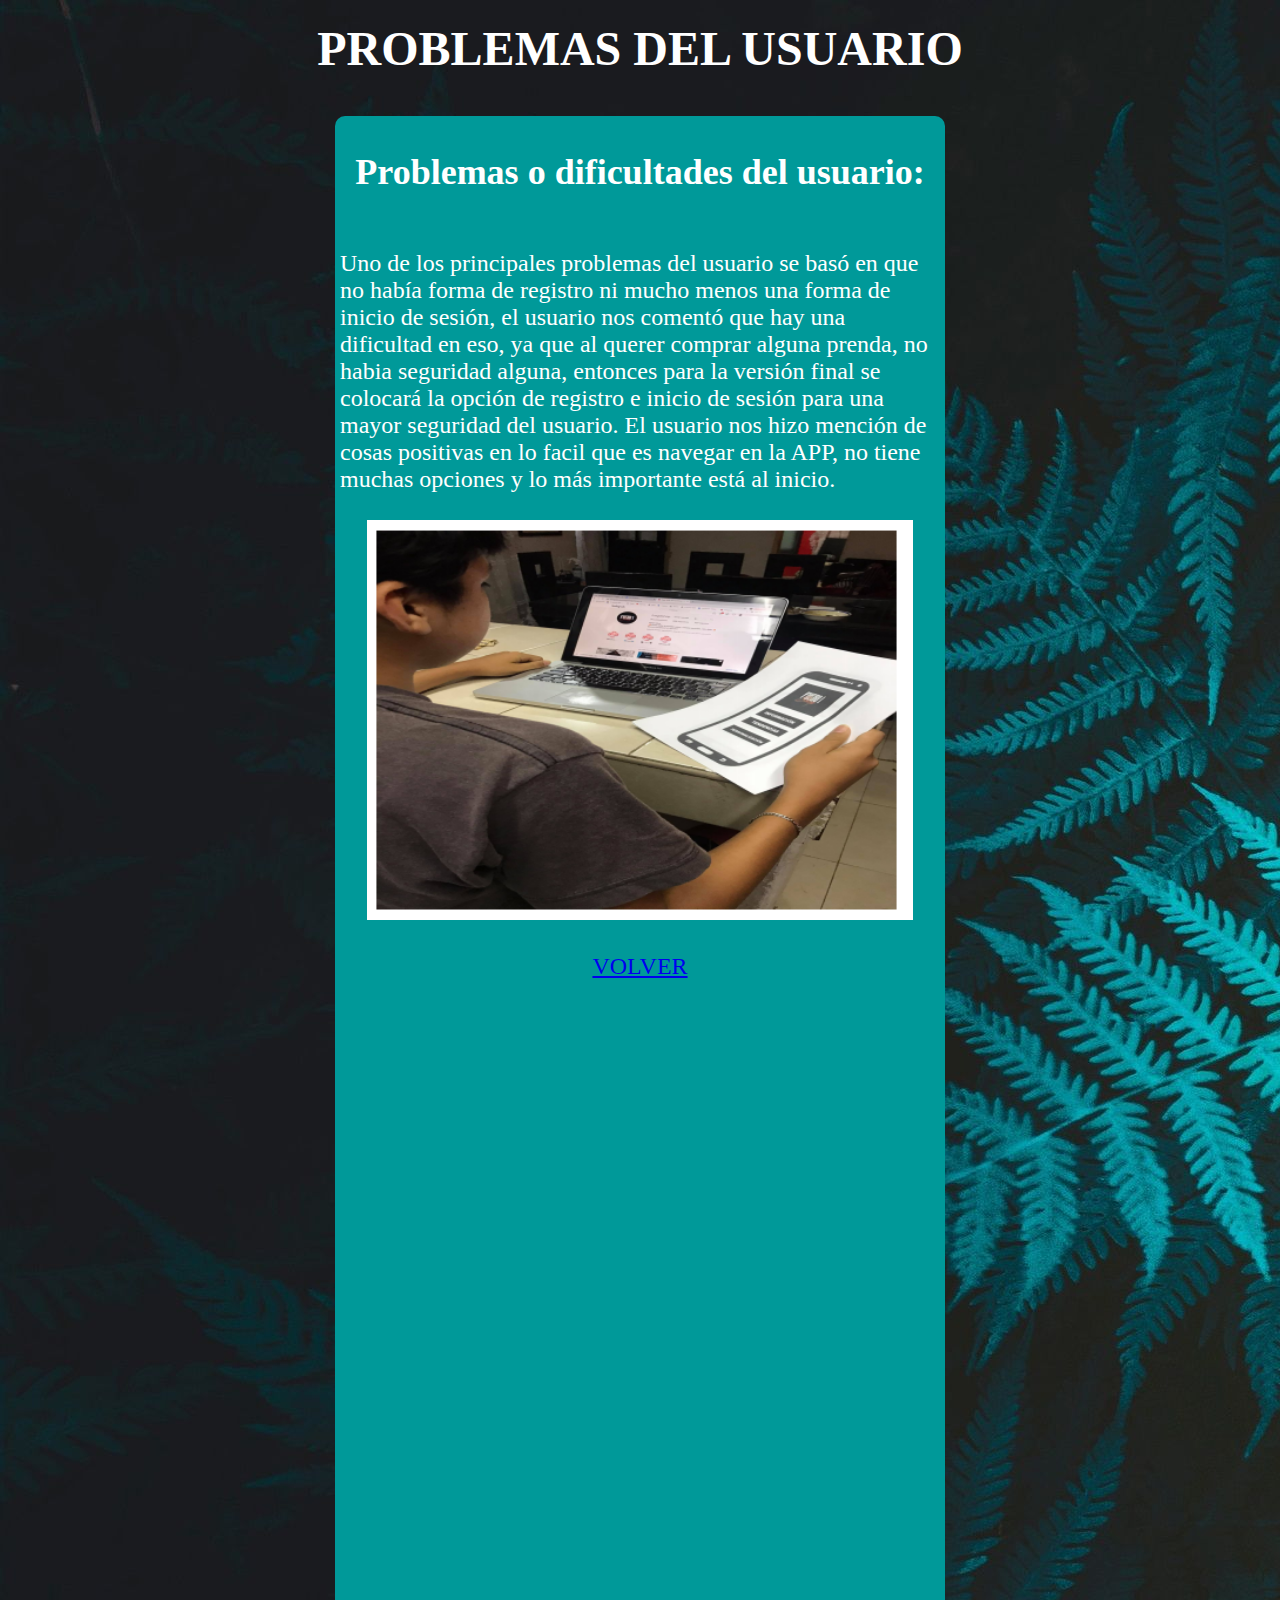
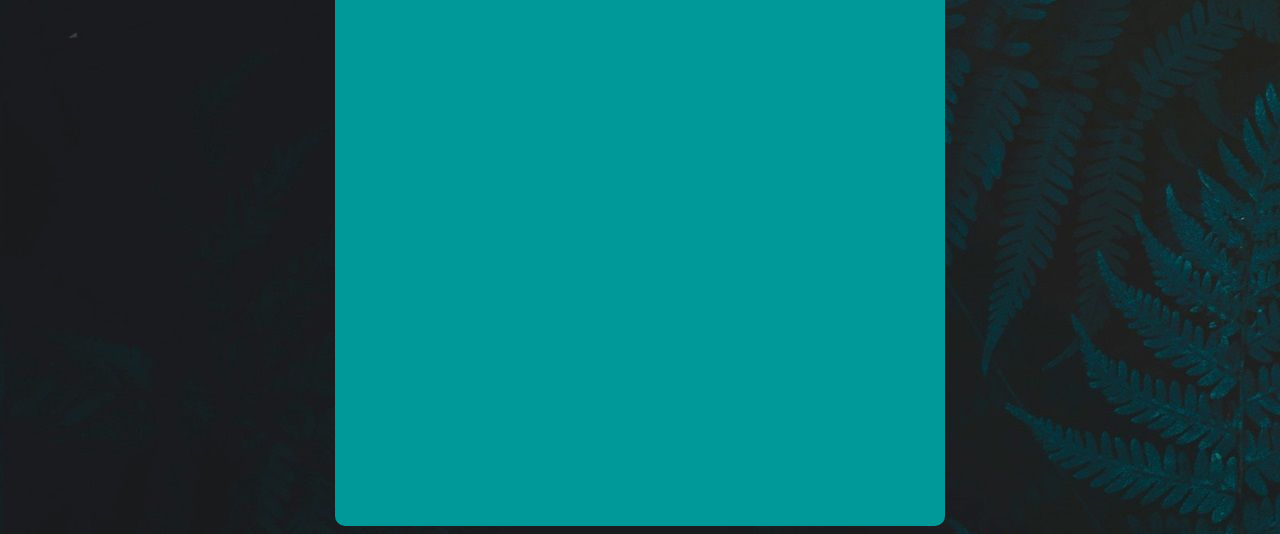
<file: formulario.html>
<!doctype html>
<html>
<head>
<meta charset="utf-8">
<title> FORMULARIO </title>
<link rel="stylesheet" href="diseño_2daopcion.css">
</head>
<body background ="fondo_pagina.jpg">
<header class="cabecera">
<center><font color: color="#FFFFFF"><b><h1><font size="12">PROBLEMAS DEL USUARIO</h1></b></font></center></header>
<br>
<aside class="contenido_principal">
<center><font size="5" color="#FFFFFF"><h2>Problemas o dificultades del usuario:</center>
<br>
Uno de los principales problemas del usuario se basó en que no había forma de registro ni mucho menos una forma de inicio de sesión, el usuario nos comentó que hay una dificultad en eso, ya que al querer comprar alguna prenda, no habia seguridad alguna, entonces para la versión final se colocará la opción de registro e inicio de sesión para una mayor seguridad del usuario. El usuario nos hizo mención de cosas positivas en lo facil que es navegar en la APP, no tiene muchas opciones y lo más importante está al inicio.
<br>
<br>
<center><img src= "PROBLEMAS.png" widht"400" height="400">
<br>
<br>
<a href="index.html" target="_self">VOLVER</a>

</aside>
</body>
</html>
</file>
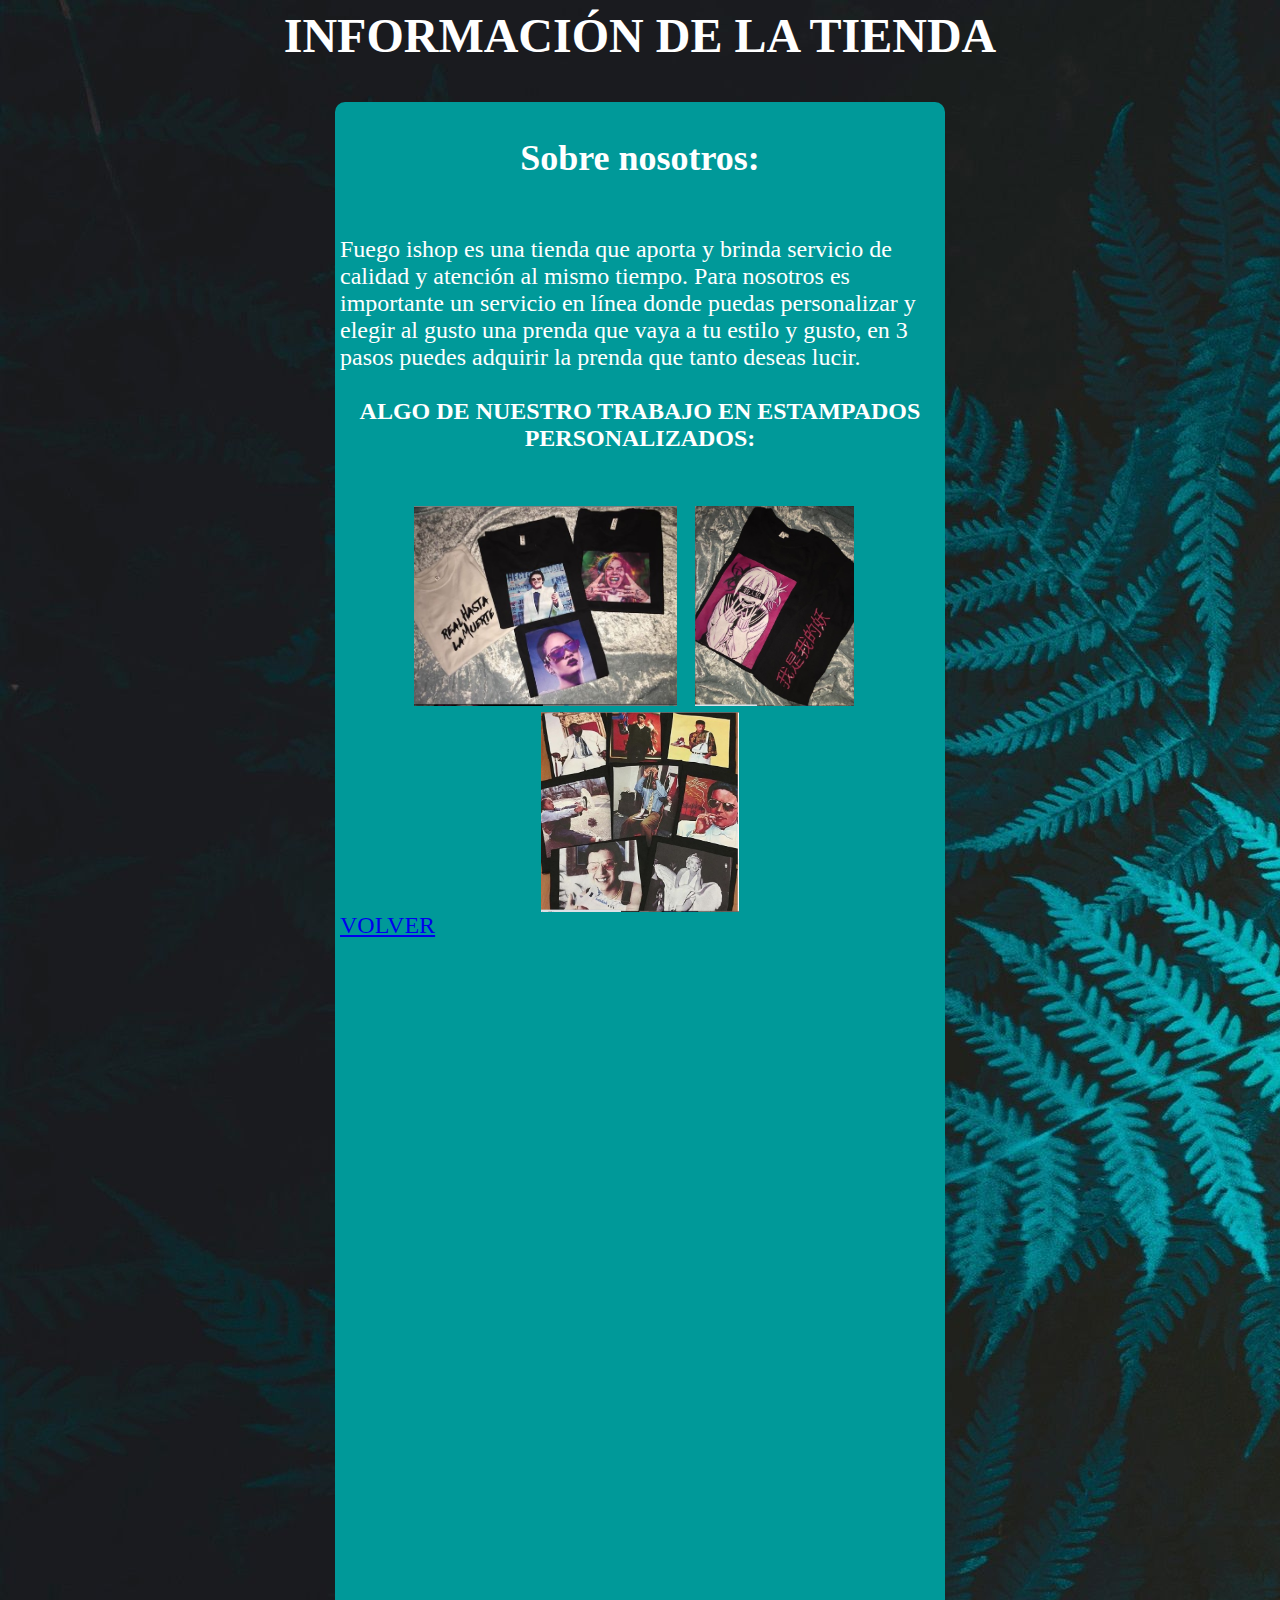
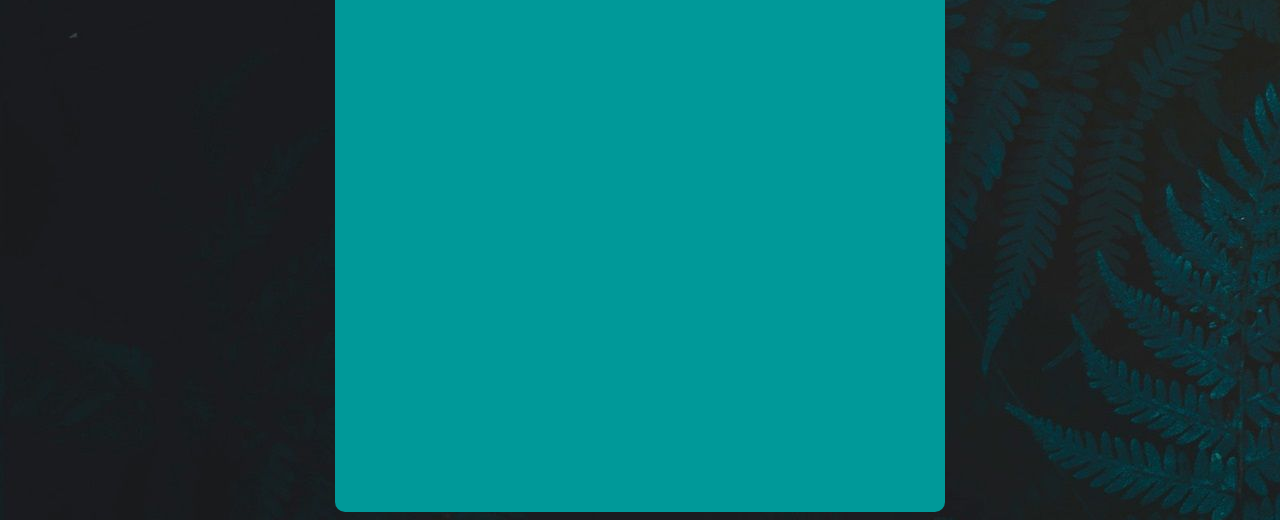
<file: primera_opcion.html>
<html>
<head>
<meta charset="utf-8">
<title>primera opcion</title>
<link rel="stylesheet" href="diseño_2daopcion.css">
</head>
<body background="fondo_pagina.jpg">
<header class="cabecera">
<center>
  <font color: color="#FFFFFF"><b><h1><font size="12">INFORMACIÓN DE LA TIENDA</h1></b></font></center>
<br>
<aside class="contenido_principal">
<center><font size="5" color="#FFFFFF"><h2> Sobre nosotros:</center>
    <br>
Fuego ishop es una tienda que aporta y brinda servicio de calidad y atención al mismo tiempo.
Para nosotros es importante un servicio en línea donde puedas personalizar y elegir al gusto una prenda que vaya a tu estilo y gusto, en 3 pasos puedes adquirir la prenda que tanto deseas lucir.
<br>
<br>
<font size="5"><b><center>ALGO DE NUESTRO TRABAJO EN ESTAMPADOS PERSONALIZADOS:</center></b>
<br>
<br>
<center><img src= "ejemplo_trabajo.jpg" widht"200" height="200"> &nbsp;&nbsp;<img src= "ejemplo_trabajo2.jpg" widht"200" height="200">&nbsp;&nbsp;<img src= "ejemplo_trabajo3.jpg" widht"200" height="200"></center>
</font>  
<a href="index.html" target="_self">VOLVER</a>
</h2></font>
</aside>
</body>
</html>
</file>
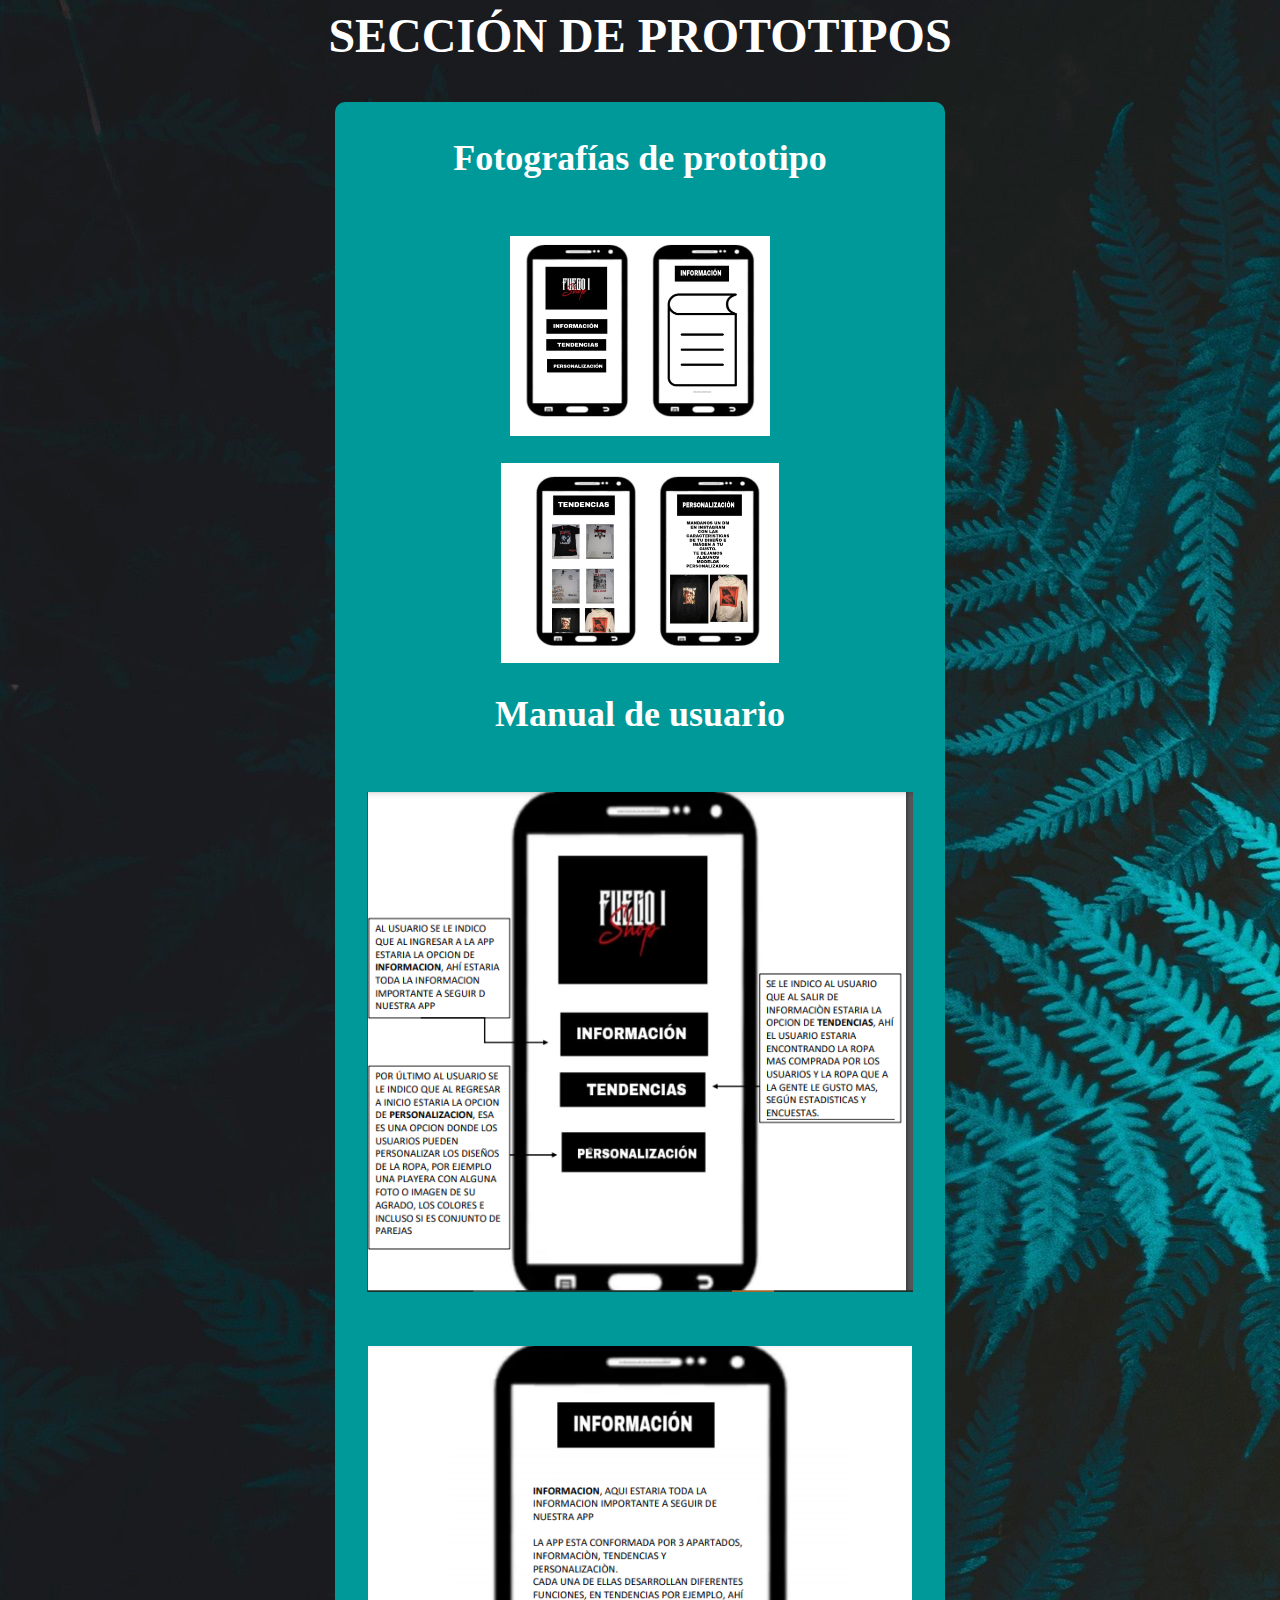
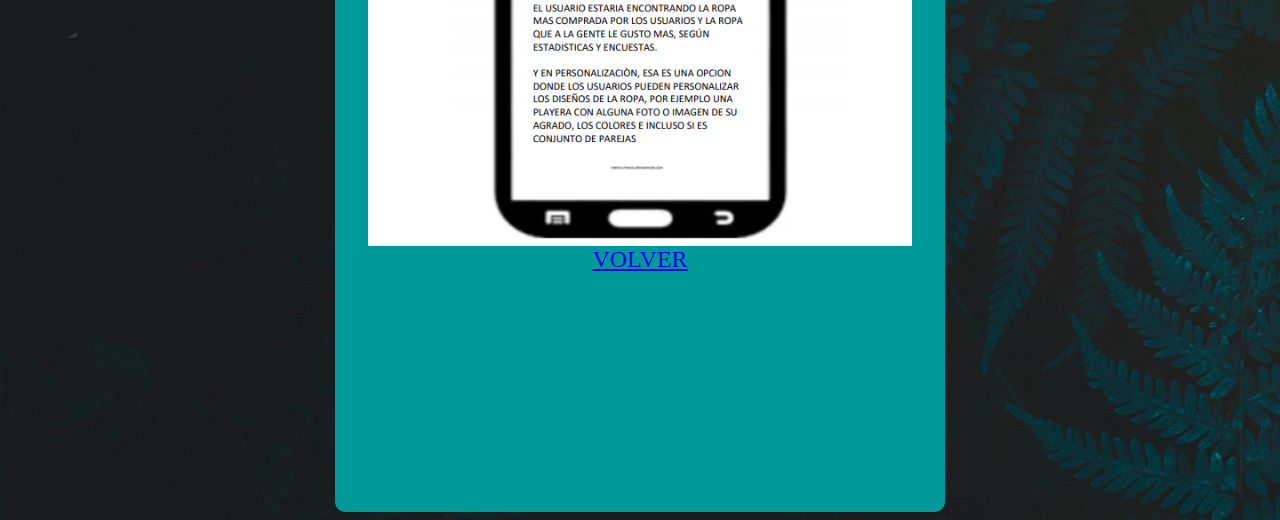
<file: PROTOTIPOS.html>
<html>
<meta charset="utf-8">
<head>
<meta http-equiv="Content-Type" content="text/html; charset=utf-8" />
<title>SEGUNDA OPCION</title>
<link rel="stylesheet" href="diseño_2daopcion.css">
</head>

<body background="fondo_pagina.jpg">
<header class="cabecera">
<center><font color: color="#FFFFFF"><b><h1><font size="12">SECCIÓN DE PROTOTIPOS</h1></b></font></center></header>
<br>
<aside class="contenido_principal">
<center><font size="5" color="#FFFFFF"><h2>Fotografías de prototipo</center>
<br>
<center><img src= "PROTOTIPO 2.png" widht"200" height="200">
<br>
<br>
<center><img src= "PROTOTIPO1.png" widht"200" height="200">
<br>
<center><font size="5" color="#FFFFFF"><h2>Manual de usuario</center>
<br>
<center><img src= "MANUAL.png" widht"500" height="500">
<br>
<br>
<br>
<center><img src= "INFORMACION.png" widht"500" height="500">
<a href="index.html" target="_self">VOLVER</a>





</h2></font></center>
</aside>

</body>
</html>
</file>
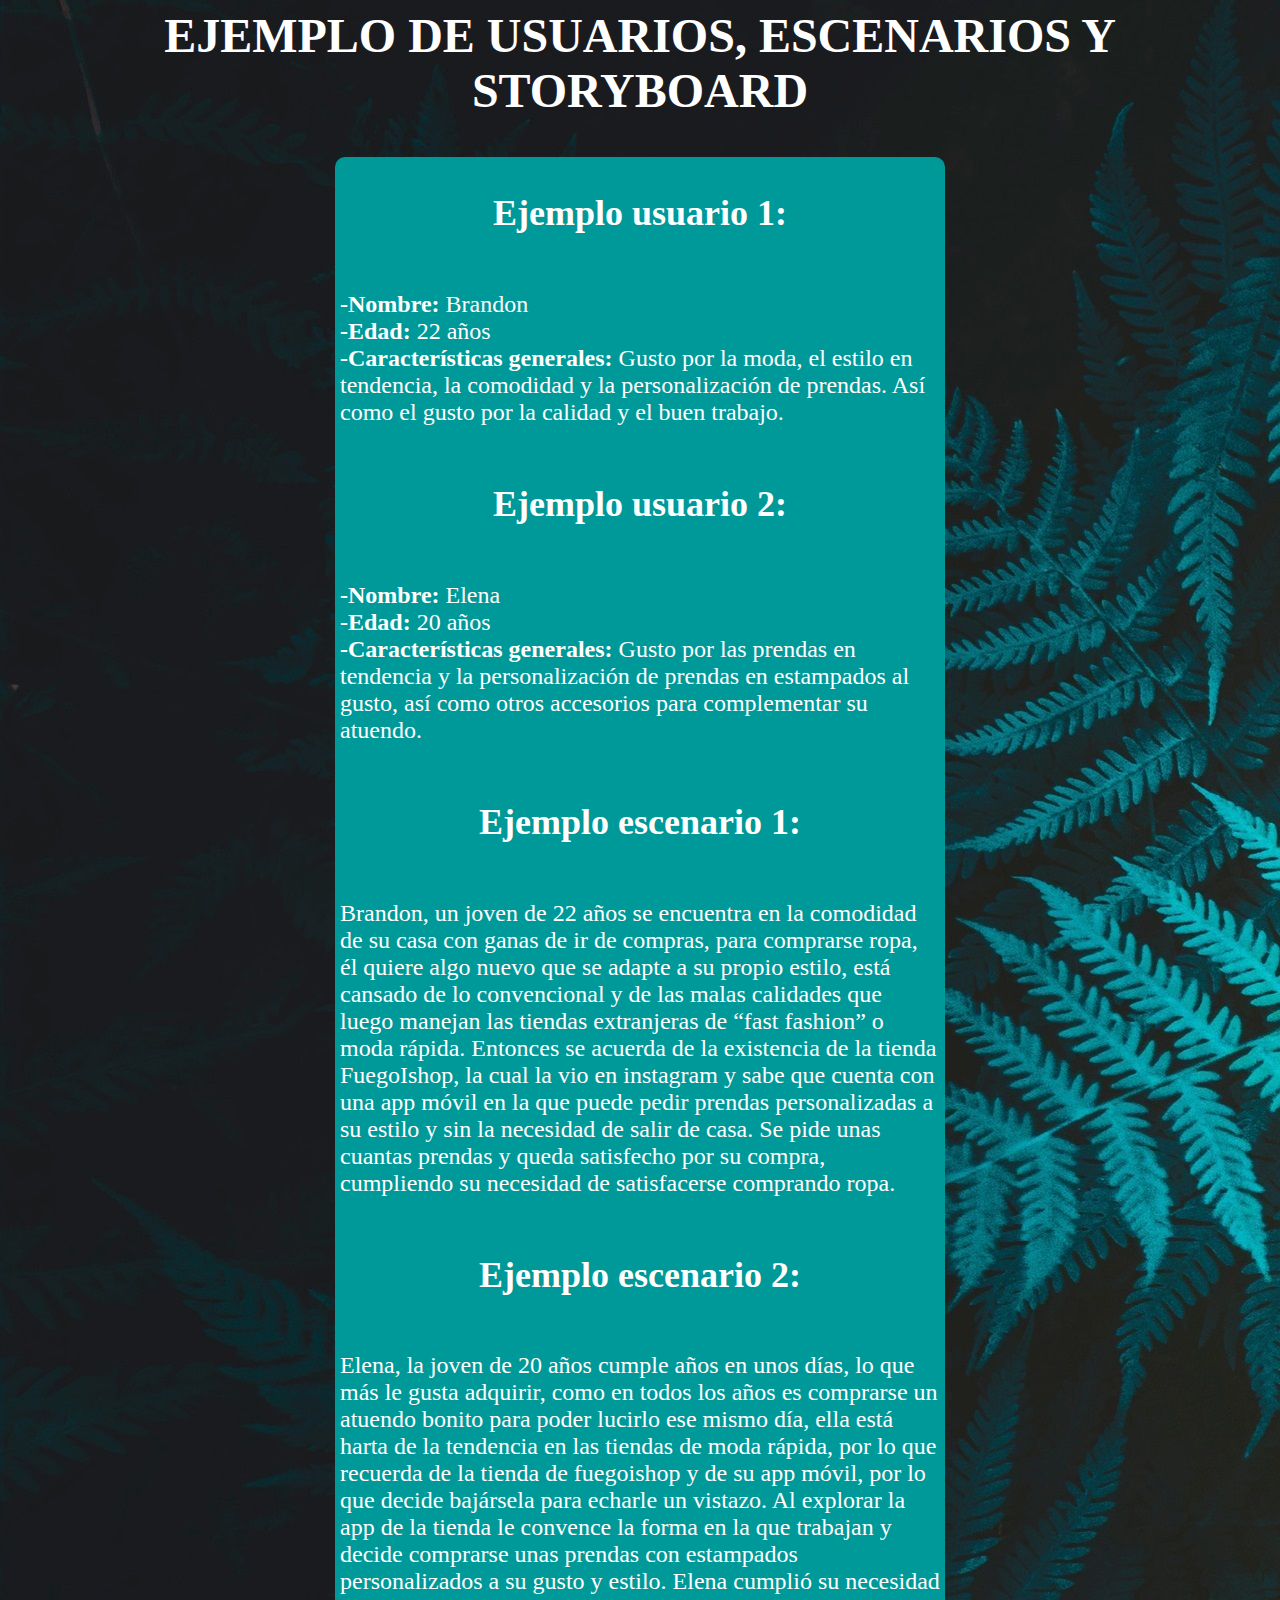
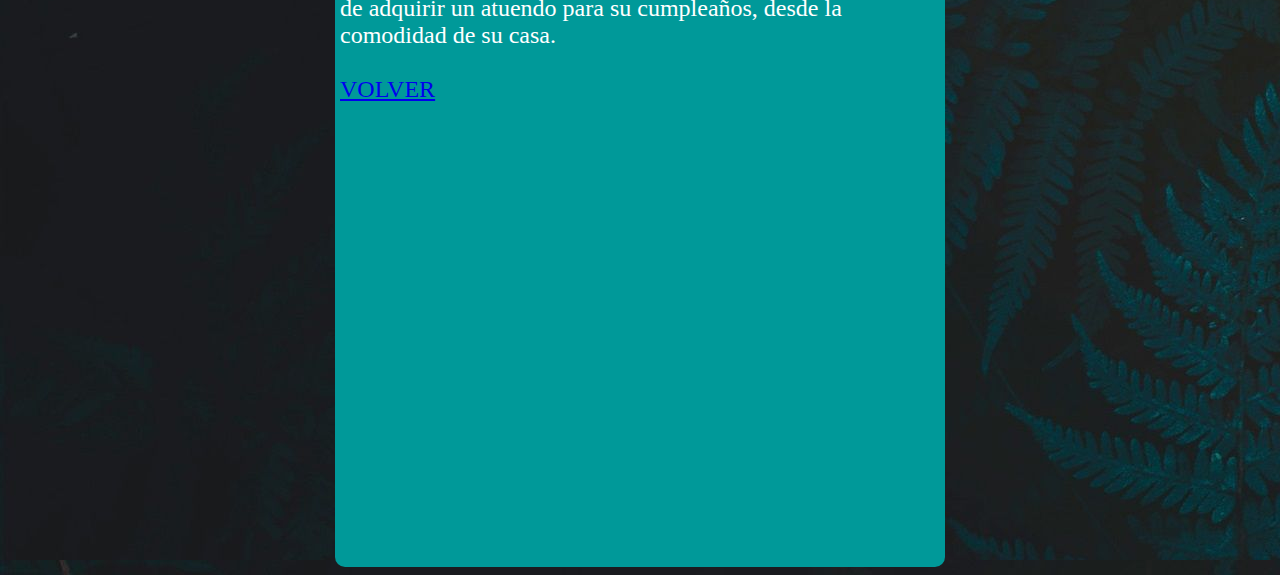
<file: segunda_opcion.html>
<html>
<meta charset="utf-8">
<head>
<meta http-equiv="Content-Type" content="text/html; charset=utf-8" />
<title>SEGUNDA OPCION</title>
<link rel="stylesheet" href="diseño_2daopcion.css">
</head>

<body background="fondo_pagina.jpg">
<header class="cabecera">
<center><font color: color="#FFFFFF"><b><h1><font size="12">EJEMPLO DE USUARIOS, ESCENARIOS Y STORYBOARD</h1></b></font></center></header>
<br>
<aside class="contenido_principal">
<center><font size="5" color="#FFFFFF"><h2>Ejemplo usuario 1:</center>
<br>
<b>-Nombre:</b> Brandon
<br>
<b>-Edad:</b> 22 años
<br>
<b>-Características generales:</b> Gusto por la moda, el estilo en tendencia, la comodidad y la
personalización de prendas. Así como el gusto por la calidad y el buen trabajo.
<br>
<br>
<center><font size="5" color="#FFFFFF"><h2>Ejemplo usuario 2:</center>
<br>
<b>-Nombre:</b> Elena
<br>
<b>-Edad:</b> 20 años
<br>
<b>-Características generales:</b> Gusto por las prendas en tendencia y la personalización de
prendas en estampados al gusto, así como otros accesorios para complementar su atuendo.
<br>
<br>
<center><font size="5" color="#FFFFFF"><h2>Ejemplo escenario 1:</center>
<br>
Brandon, un joven de 22 años se encuentra en la comodidad de su casa con ganas de ir de
compras, para comprarse ropa, él quiere algo nuevo que se adapte a su propio estilo, está
cansado de lo convencional y de las malas calidades que luego manejan las tiendas
extranjeras de “fast fashion” o moda rápida.
Entonces se acuerda de la existencia de la tienda FuegoIshop, la cual la vio en instagram y
sabe que cuenta con una app móvil en la que puede pedir prendas personalizadas a su estilo
y sin la necesidad de salir de casa.
Se pide unas cuantas prendas y queda satisfecho por su compra, cumpliendo su necesidad de
satisfacerse comprando ropa.
<br>
<br>
<center><font size="5" color="#FFFFFF"><h2>Ejemplo escenario 2:</center>
<br>
Elena, la joven de 20 años cumple años en unos días, lo que más le gusta adquirir, como en
todos los años es comprarse un atuendo bonito para poder lucirlo ese mismo día, ella está
harta de la tendencia en las tiendas de moda rápida, por lo que recuerda de la tienda de
fuegoishop y de su app móvil, por lo que decide bajársela para echarle un vistazo. Al explorar
la app de la tienda le convence la forma en la que trabajan y decide comprarse unas prendas
con estampados personalizados a su gusto y estilo.
Elena cumplió su necesidad de adquirir un atuendo para su cumpleaños, desde la comodidad
de su casa.
<br>
<br>

<a href="index.html" target="_self">VOLVER</a>





</h2></font></center>
</aside>

</body>
</html>
</file>
<file: diseño_2daopcion.css>
@charset "utf-8";
/* CSS Document */
body{ background-color: #096;} 
main{
margin: auto;
}
aside{
margin:auto;
font-family: "Palatino Linotype", "Book Antiqua", Palatino, serif;
background-color: #099;
border-radius: 10px;
padding: 5px;
width: 600px;
height:2000px;
border box: 30px;
}
</file>
